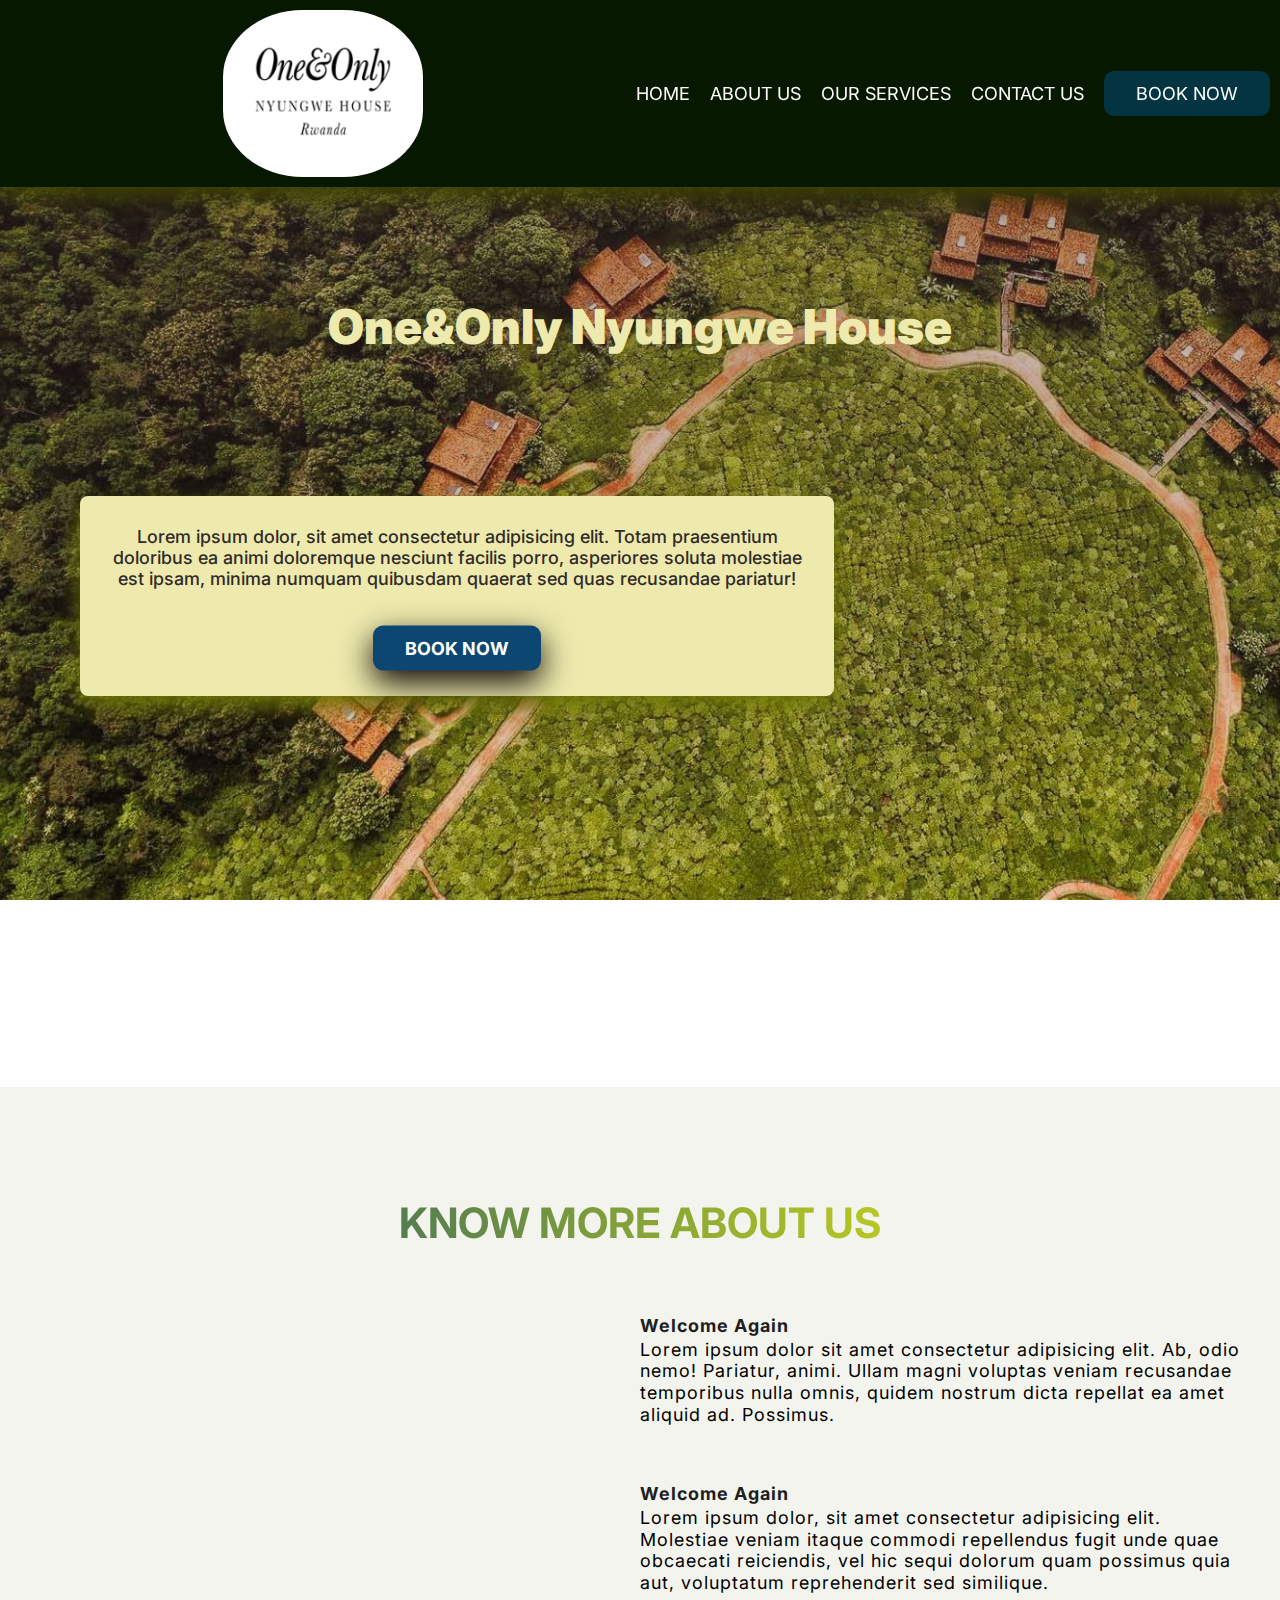
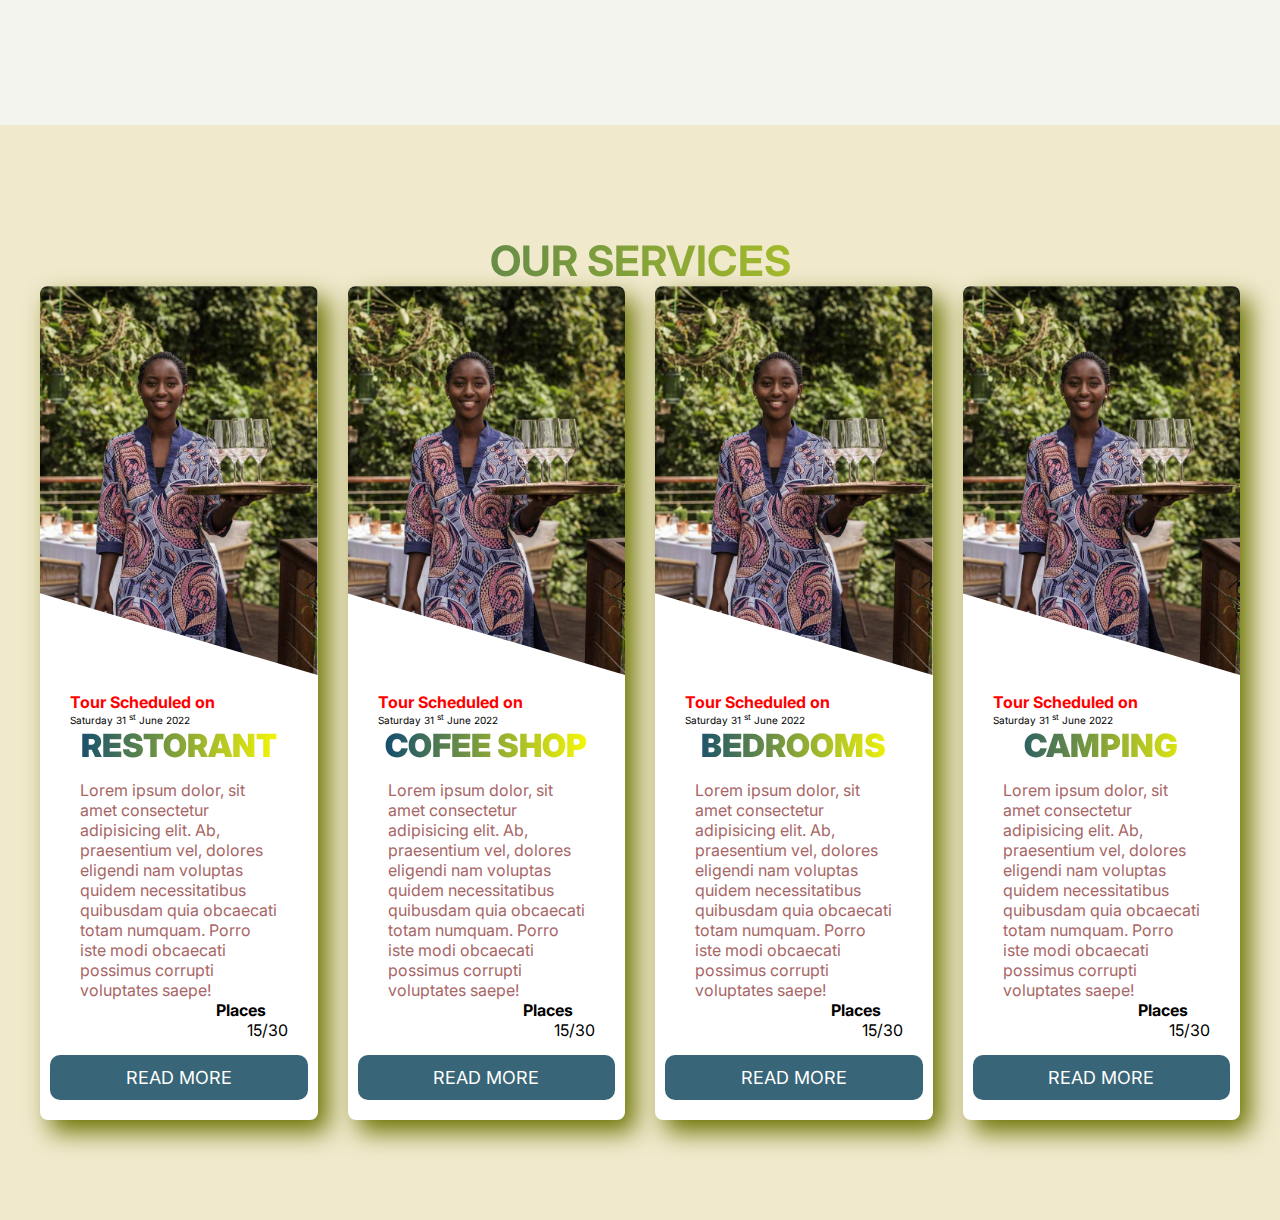
<file: index.html>
<!DOCTYPE html>
<html lang="en">
  <head>
    <meta charset="UTF-8" />
    <meta http-equiv="X-UA-Compatible" content="IE=edge" />
    <meta name="viewport" content="width=device-width, initial-scale=1.0" />
    <link rel="stylesheet" href="style.css" />
    <title>One&Only Nyungwe House</title>
    <link rel="icon" href="./images/oonyungwe.png" />
    <link rel="preconnect" href="https://fonts.googleapis.com" />
    <link rel="preconnect" href="https://fonts.gstatic.com" crossorigin />
    <link
      href="https://fonts.googleapis.com/css2?family=Inter:wght@400;500;700;900&display=swap"
      rel="stylesheet"
    />
  </head>
  <body id="home">
    <nav>
      <a href="" class="logo-link"></a>
      <img src="./images/oonyungwe.png" alt="oonyungwehouse" class="logo-img" />

      <ul class="nav-links">
        <li><a href="#home" class="nav-link">Home </a></li>
        <li><a href="#about" class="nav-link">About us </a></li>

        <li><a href="#service" class="nav-link">Our services </a></li>
        <li><a href="" class="nav-link">Contact us </a></li>
        <li><a href="#book.html" class="nav-link nav-btn">Book now </a></li>
      </ul>
    </nav>
    <header>
      <div class="home">
        <h1 class="home-title">One&Only Nyungwe House</h1>
        <div class="text">
          <p class="home-paragraph">
            Lorem ipsum dolor, sit amet consectetur adipisicing elit. Totam
            praesentium doloribus ea animi doloremque nesciunt facilis porro,
            asperiores soluta molestiae est ipsam, minima numquam quibusdam
            quaerat sed quas recusandae pariatur!
          </p>
          <a href="book.html" class="nav-link nav-btn home-btn">Book Now</a>
        </div>
      </div>
    </header>
    <!-- About Section -->

    <div class="about-container" id="about">
      <h2 class="title">Know More About Us</h2>

      <div class="container">
        <div class="video">
          <iframe
            width="560"
            height="315"
            src="https://www.youtube.com/embed/69Vpk3VKXBE"
            title="YouTube video player"
            frameborder="0"
            allow="accelerometer; autoplay; clipboard-write; encrypted-media; gyroscope; picture-in-picture"
            allowfullscreen
          ></iframe>
        </div>
        <div class="aboutparagraph">
          <div class="firstparagraph">
            <h4>Welcome Again</h4>
            <p class="parone">
              Lorem ipsum dolor sit amet consectetur adipisicing elit. Ab, odio
              nemo! Pariatur, animi. Ullam magni voluptas veniam recusandae
              temporibus nulla omnis, quidem nostrum dicta repellat ea amet
              aliquid ad. Possimus.
            </p>
          </div>
          <br />
          <div class="secondparagraph">
            <h4>Welcome Again</h4>
            <p class="parone">
              Lorem ipsum dolor, sit amet consectetur adipisicing elit.
              Molestiae veniam itaque commodi repellendus fugit unde quae
              obcaecati reiciendis, vel hic sequi dolorum quam possimus quia
              aut, voluptatum reprehenderit sed similique.
            </p>
          </div>
        </div>
      </div>
    </div>

    <!-- Tours Section -->

    <div class="tour-container" id="service">
      <h2 class="title">Our Services</h2>
      <div class="main-card">
        <div class="card">
          <img src="./images/ooimage5.jpg" alt="" class="img-card" />
          <div class="card-content">
            <h5 class="schedule-title">Tour Scheduled on</h5>
            <p schedule-date>Saturday 31 <sup>st</sup> June 2022</p>
            <h3 class="tour-title">RESTORANT</h3>
            <p class="tour-text">
              Lorem ipsum dolor, sit amet consectetur adipisicing elit. Ab,
              praesentium vel, dolores eligendi nam voluptas quidem
              necessitatibus quibusdam quia obcaecati totam numquam. Porro iste
              modi obcaecati possimus corrupti voluptates saepe!
            </p>
            <div class="available-place">
              <h5 class="place-title">Places</h5>
              <p class="place">15/30</p>
            </div>
          </div>
          <a href="read.html" class="nav-link nav-btn read-btn">Read More</a>
        </div>
        <div class="card">
          <img src="./images/ooimage5.jpg" alt="" class="img-card" />
          <div class="card-content">
            <h5 class="schedule-title">Tour Scheduled on</h5>
            <p schedule-date>Saturday 31 <sup>st</sup> June 2022</p>
            <h3 class="tour-title">COFEE SHOP</h3>
            <p class="tour-text">
              Lorem ipsum dolor, sit amet consectetur adipisicing elit. Ab,
              praesentium vel, dolores eligendi nam voluptas quidem
              necessitatibus quibusdam quia obcaecati totam numquam. Porro iste
              modi obcaecati possimus corrupti voluptates saepe!
            </p>
            <div class="available-place">
              <h5 class="place-title">Places</h5>
              <p class="place">15/30</p>
            </div>
          </div>
          <a href="read.html" class="nav-link nav-btn read-btn">Read More</a>
        </div>
        <div class="card">
          <img src="./images/ooimage5.jpg" alt="" class="img-card" />
          <div class="card-content">
            <h5 class="schedule-title">Tour Scheduled on</h5>
            <p schedule-date>Saturday 31 <sup>st</sup> June 2022</p>
            <h3 class="tour-title">BEDROOMS</h3>
            <p class="tour-text">
              Lorem ipsum dolor, sit amet consectetur adipisicing elit. Ab,
              praesentium vel, dolores eligendi nam voluptas quidem
              necessitatibus quibusdam quia obcaecati totam numquam. Porro iste
              modi obcaecati possimus corrupti voluptates saepe!
            </p>
            <div class="available-place">
              <h5 class="place-title">Places</h5>
              <p class="place">15/30</p>
            </div>
          </div>
          <a href="read.html" class="nav-link nav-btn read-btn">Read More</a>
        </div>
        <div class="card">
          <img src="./images/ooimage5.jpg" alt="" class="img-card" />
          <div class="card-content">
            <h5 class="schedule-title">Tour Scheduled on</h5>
            <p schedule-date>Saturday 31 <sup>st</sup> June 2022</p>
            <h3 class="tour-title">CAMPING</h3>
            <p class="tour-text">
              Lorem ipsum dolor, sit amet consectetur adipisicing elit. Ab,
              praesentium vel, dolores eligendi nam voluptas quidem
              necessitatibus quibusdam quia obcaecati totam numquam. Porro iste
              modi obcaecati possimus corrupti voluptates saepe!
            </p>
            <div class="available-place">
              <h5 class="place-title">Places</h5>
              <p class="place">15/30</p>
            </div>
          </div>
          <a href="read.html" class="nav-link nav-btn read-btn">Read More</a>
        </div>
      </div>
    </div>
  </body>
</html>
</file>
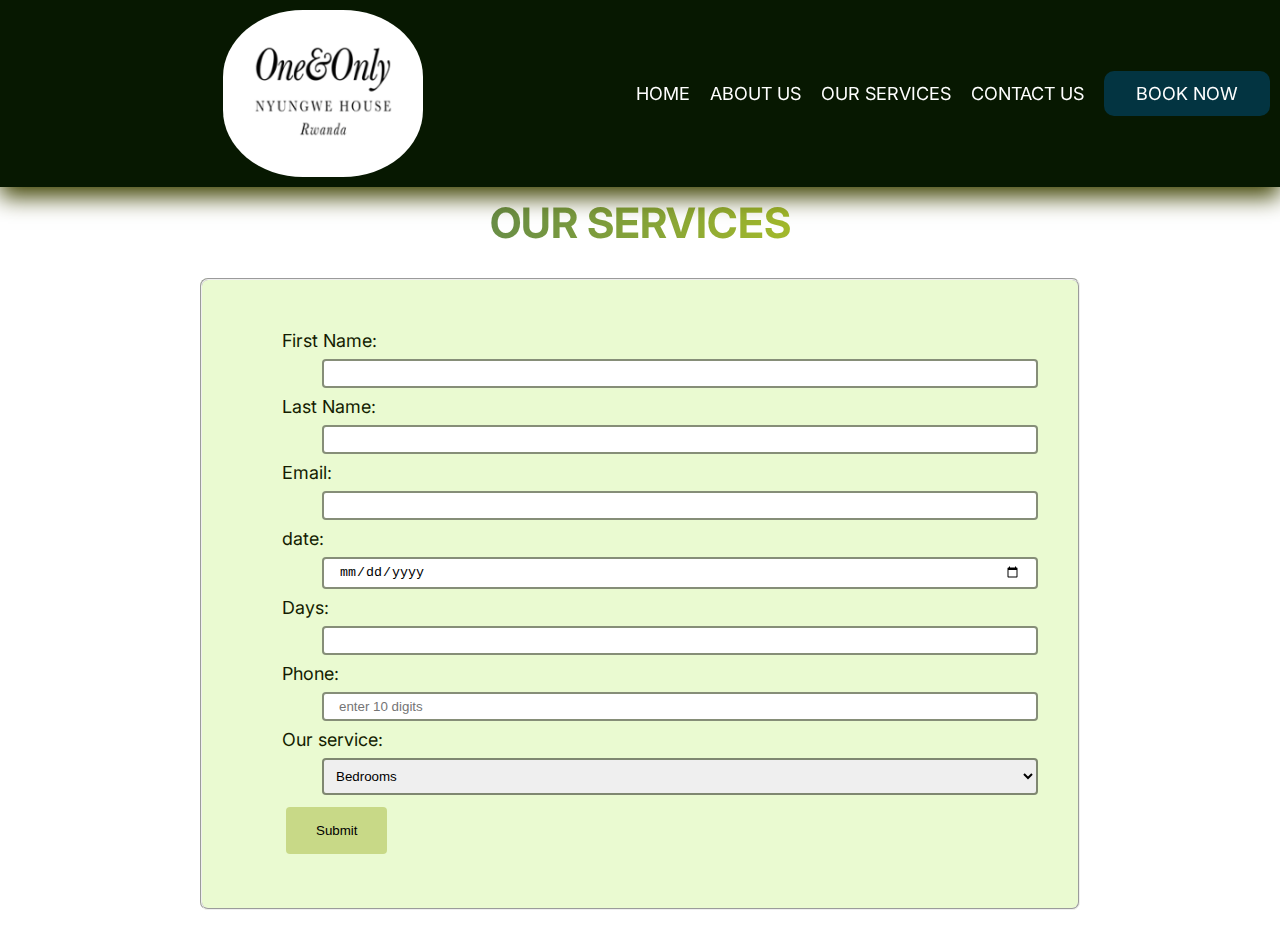
<file: book.html>
<!DOCTYPE html>
<html lang="en">
  <head>
    <meta charset="UTF-8" />
    <meta http-equiv="X-UA-Compatible" content="IE=edge" />
    <meta name="viewport" content="width=device-width, initial-scale=1.0" />
    <link rel="stylesheet" href="style.css" />
    <title>One&Only Nyungwe House</title>
    <link rel="icon" href="./images/oonyungwe.png" />
    <link rel="preconnect" href="https://fonts.googleapis.com" />
    <link rel="preconnect" href="https://fonts.gstatic.com" crossorigin />
    <link
      href="https://fonts.googleapis.com/css2?family=Inter:wght@400;500;700;900&display=swap"
      rel="stylesheet"
    />
  </head>
  <body>
    <nav>
      <a href="" class="logo-link"></a>
      <img src="./images/oonyungwe.png" alt="oonyungwehouse" class="logo-img" />

      <ul class="nav-links">
        <li><a href="index.html" class="nav-link">Home </a></li>
        <li><a href="index.html" class="nav-link">About us </a></li>

        <li><a href="index.html" class="nav-link">Our services </a></li>
        <li><a href="" class="nav-link">Contact us </a></li>
        <li><a href="#booku" class="nav-link nav-btn">Book now </a></li>
      </ul>
    </nav>
    <div class="buku-now">
      <h2 class="title">Our Services</h2>
      <form>
        <fieldset>
          <label for="fname"> First Name</label>
          <input type="text" id="fname" name="fname" /> <br />

          <label for="lname"> Last Name</label>
          <input type="text" id="lname" name="lname" /><br />

          <label for="email"> Email</label>
          <input type="text" id="email" name="email" /> <br />

          <label for="date"> date</label>
          <input type="date" id="date" name="date" /> <br />

          <label for="age"> Days</label>
          <input type="number" name="age" id="age" min="1" max="100" />
          <br />

          <label for="phone"> Phone</label>
          <input
            type="tel"
            id="tel"
            name="phone"
            max="10"
            placeholder="enter 10 digits "
            required
          />
          <br />
          <label for="language"> Our service</label>
          <select name="language" id="language">
            <br />
            <option value="1">Bedrooms</option>
            <option value="1">swimming</option>
            <option value="2">comping</option>
            <option value="3">cofee</option>
            <option value="4">tea</option>
            <option value="5">kanopi</option>
          </select>
          <br />
          <input type="button" value="Submit" />
        </fieldset>
      </form>
    </div>
  </body>
</html>
</file>
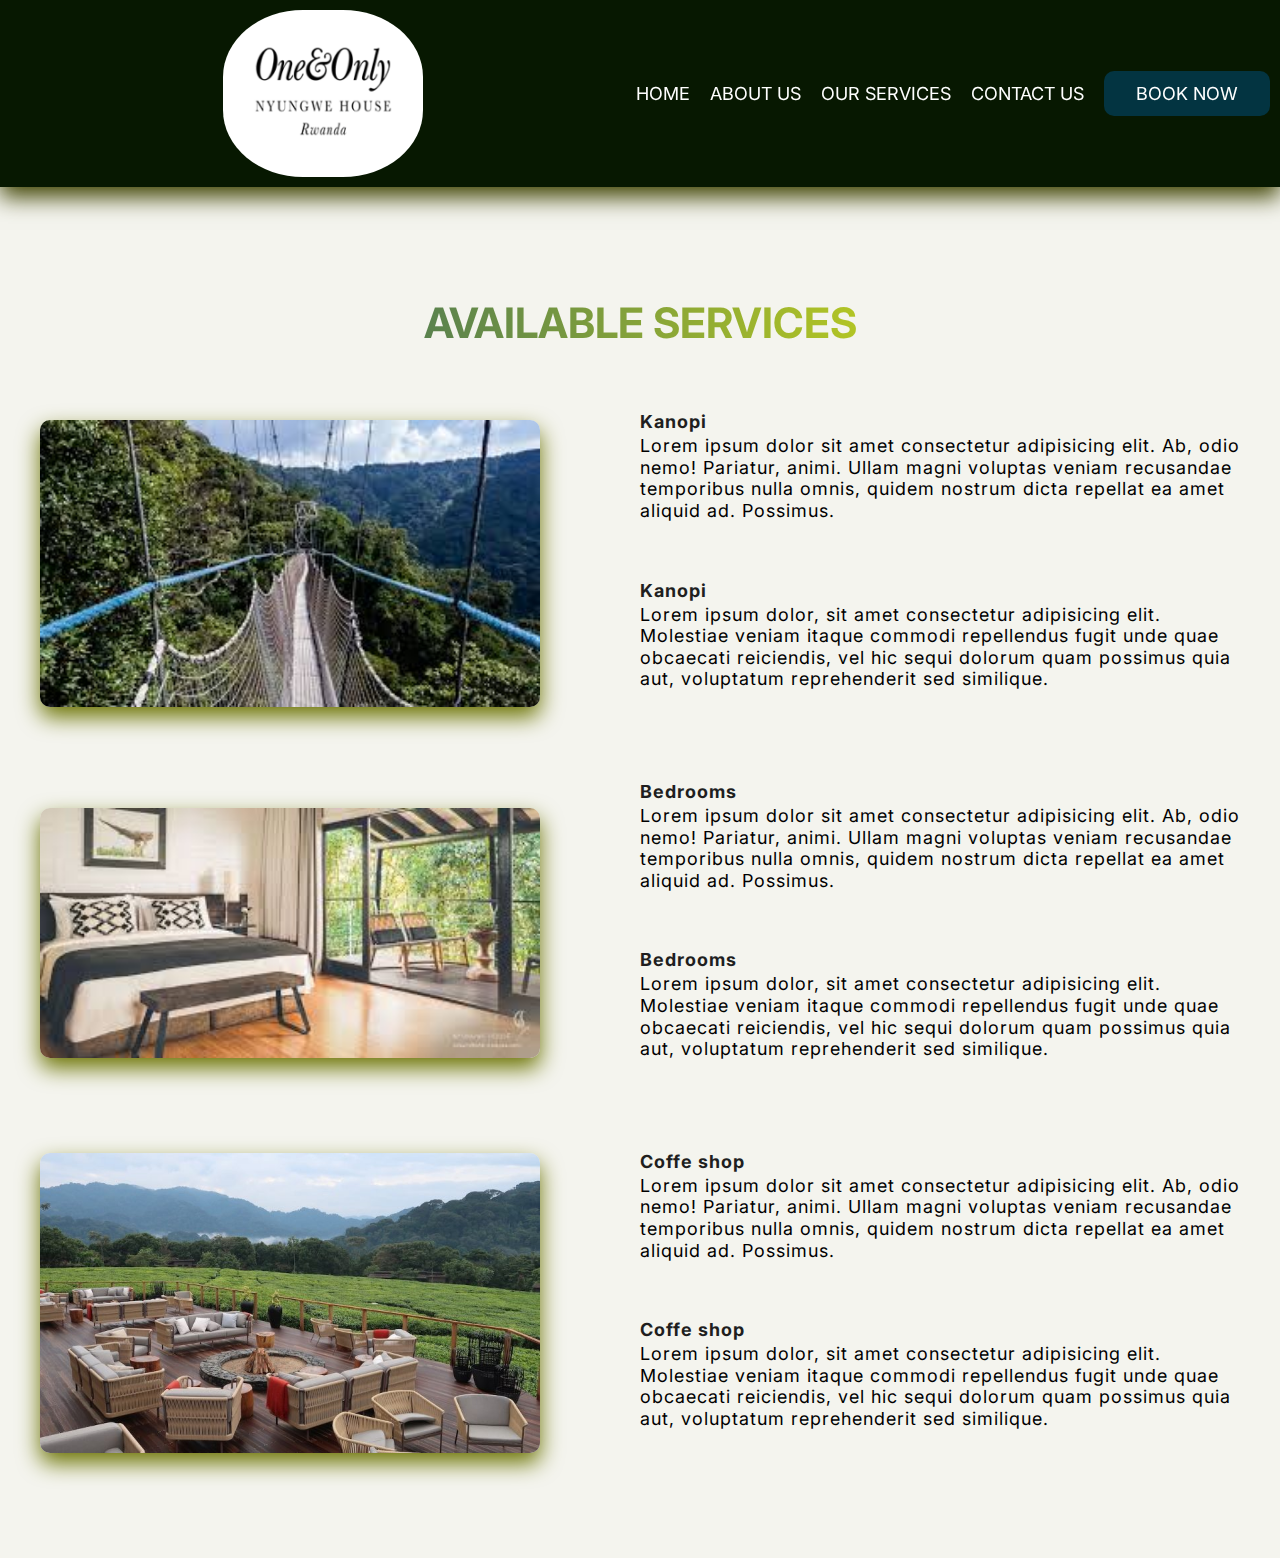
<file: read.html>
<!DOCTYPE html>
<html lang="en">
  <head>
    <meta charset="UTF-8" />
    <meta http-equiv="X-UA-Compatible" content="IE=edge" />
    <meta name="viewport" content="width=device-width, initial-scale=1.0" />
    <link rel="stylesheet" href="style.css" />
    <title>One&Only Nyungwe House</title>
    <link rel="icon" href="./images/oonyungwe.png" />
    <link rel="preconnect" href="https://fonts.googleapis.com" />
    <link rel="preconnect" href="https://fonts.gstatic.com" crossorigin />
    <link
      href="https://fonts.googleapis.com/css2?family=Inter:wght@400;500;700;900&display=swap"
      rel="stylesheet"
    />
  </head>
  <body>
    <nav>
      <a href="" class="logo-link"></a>
      <img src="./images/oonyungwe.png" alt="oonyungwehouse" class="logo-img" />

      <ul class="nav-links">
        <li><a href="index.html" class="nav-link">Home </a></li>
        <li><a href="index.html" class="nav-link">About us </a></li>

        <li><a href="index.html" class="nav-link">Our services </a></li>
        <li><a href="" class="nav-link">Contact us </a></li>
        <li><a href="book.html" class="nav-link nav-btn">Book now </a></li>
      </ul>
    </nav>

    <div class="about-container">
      <h2 class="title">Available Services</h2>

      <div class="container">
        <img class="imaji" src="./images/ooimage4.jpg" alt="" />

        <div class="aboutparagraph">
          <div class="firstparagraph">
            <h4>Kanopi</h4>
            <p class="parone">
              Lorem ipsum dolor sit amet consectetur adipisicing elit. Ab, odio
              nemo! Pariatur, animi. Ullam magni voluptas veniam recusandae
              temporibus nulla omnis, quidem nostrum dicta repellat ea amet
              aliquid ad. Possimus.
            </p>
          </div>
          <br />
          <div class="secondparagraph">
            <h4>Kanopi</h4>
            <p class="parone">
              Lorem ipsum dolor, sit amet consectetur adipisicing elit.
              Molestiae veniam itaque commodi repellendus fugit unde quae
              obcaecati reiciendis, vel hic sequi dolorum quam possimus quia
              aut, voluptatum reprehenderit sed similique.
            </p>
          </div>
        </div>
      </div>

      <div class="container">
        <img class="imaji" src="./images/ooimage3.jpg" alt="" />

        <div class="aboutparagraph">
          <div class="firstparagraph">
            <h4>Bedrooms</h4>
            <p class="parone">
              Lorem ipsum dolor sit amet consectetur adipisicing elit. Ab, odio
              nemo! Pariatur, animi. Ullam magni voluptas veniam recusandae
              temporibus nulla omnis, quidem nostrum dicta repellat ea amet
              aliquid ad. Possimus.
            </p>
          </div>
          <br />
          <div class="secondparagraph">
            <h4>Bedrooms</h4>
            <p class="parone">
              Lorem ipsum dolor, sit amet consectetur adipisicing elit.
              Molestiae veniam itaque commodi repellendus fugit unde quae
              obcaecati reiciendis, vel hic sequi dolorum quam possimus quia
              aut, voluptatum reprehenderit sed similique.
            </p>
          </div>
        </div>
      </div>

      <div class="container">
        <img class="imaji" src="./images/ooimg1.jpg" alt="" />

        <div class="aboutparagraph">
          <div class="firstparagraph">
            <h4>Coffe shop</h4>
            <p class="parone">
              Lorem ipsum dolor sit amet consectetur adipisicing elit. Ab, odio
              nemo! Pariatur, animi. Ullam magni voluptas veniam recusandae
              temporibus nulla omnis, quidem nostrum dicta repellat ea amet
              aliquid ad. Possimus.
            </p>
          </div>
          <br />
          <div class="secondparagraph">
            <h4>Coffe shop</h4>
            <p class="parone">
              Lorem ipsum dolor, sit amet consectetur adipisicing elit.
              Molestiae veniam itaque commodi repellendus fugit unde quae
              obcaecati reiciendis, vel hic sequi dolorum quam possimus quia
              aut, voluptatum reprehenderit sed similique.
            </p>
          </div>
        </div>
      </div>
    </div>
  </body>
</html>
</file>
<file: style.css>
* {
  margin: 0;
  padding: 0;
  box-sizing: border-box;
}
html {
  font-size: 62.5%;
  scroll-behavior: smooth;
}
body {
  font-family: "Inter", sans-serif;
}

nav {
  padding: 1rem;
  display: flex;
  position: sticky;
  top: 0px;
  left: 0px;
  width: 100%;
  z-index: 1000;
  justify-content: space-between;
  background-color: rgb(7, 24, 1);
  box-shadow: 0 1rem 2.2rem rgb(62, 66, 1);
}

header {
  background-image: linear-gradient(
      to bottom,
      rgba(68, 49, 49, 0.459),
      rgba(66, 3, 3, 0.082)
    ),
    url(./images/ooimage2.jpeg);
  height: 100vh;
  background-repeat: no-repeat;
  background-size: cover;
  background-attachment: fixed;
}
.logo-img {
  width: 20rem;
  object-fit: cover;
  border-radius: 40%;
}
.nav-links {
  list-style-type: none;
  display: flex;
  gap: 2rem;
  align-items: center;
}

.nav-link:link,
.nav-link:visited {
  color: white;
  cursor: pointer;
  text-decoration: none;
  font-size: 1.8rem;
  transition: all 0.5s;
  text-transform: uppercase;
}

.nav-link:hover,
.nav-link:active {
  color: yellow;
  background-color: rgb(0, 129, 138);
}
.nav-btn:hover,
.nav-btn:active {
  background-color: rgb(0, 129, 138);
  padding: 1.2rem 3.2rem;
  border-radius: 1rem;
  transition: all 0.8s;
}
.nav-btn {
  background-color: rgba(2, 59, 82, 0.788);
  padding: 1.2rem 3.2rem;
  border-radius: 1rem;
}
.home {
  color: rgb(143, 134, 134);
  font-size: 2.8rem;
  padding: 6rem;
  text-align: center;
  font-weight: 500;
  padding-top: 3rem;
}
.home-title {
  text-align: center;
  color: rgb(238, 234, 173);
  font-size: 4.8rem;
  font-weight: 900;
  padding-top: 8rem;
  padding-bottom: 4rem;
}

.text {
  width: 65%;
  padding: 3rem;
  margin-left: 2rem;
  margin-top: 10rem;
  background: rgb(238, 234, 173);
  position: relative;
  height: 20rem;
  border-radius: 0.8rem;
  box-shadow: 0 1rem 2.2rem rgb(108, 116, 4);
}

.home-paragraph {
  color: rgb(48, 42, 42);
  font-size: 1.8rem;
  margin-bottom: 2rem;
}
.home-btn {
  color: #fff;
  font-size: 1.8rem;
  display: inline-block;
  font-weight: 700;
  box-shadow: 0 1.2rem 3.2rem rgb(10, 2, 2);
  position: absolute;
  bottom: 0.3rem;
  background-color: #0c4772;
  padding: 1.2rem 3.2rem;
  left: 50%;
  cursor: pointer;
  transform: translate(-50%, -50%);
}
/* About Section */
.about-container,
.tour-container {
  background-color: rgba(221, 223, 205, 0.336);
  padding: 10rem 4rem;
}
.title {
  text-align: center;
  margin-top: 1rem;
  font-size: 4.2rem;
  text-transform: uppercase;
  background-image: linear-gradient(to right, #0c4772, yellow);
  color: transparent;
  -webkit-background-clip: text;
}
.container {
  margin-top: 6rem;
  display: grid;
  grid-template-columns: repeat(2, 1fr);
  align-items: center;
}
.imaji {
  width: 500px;
  text-align: left;
  border-radius: 1rem;
  box-shadow: 0 1rem 2.2rem rgb(108, 116, 4);
}
.h4 {
  font-size: 2.2rem;
  font-weight: 900;
  color: rgb(78, 73, 73);
}
.aboutparagraph {
  font-size: 1.8rem;
  color: rgb(32, 30, 30);
  line-height: 1.5;
  letter-spacing: 1px;
}

.parone {
  margin-bottom: 2.8rem;
  color: black;
  line-height: 1.2;
  letter-spacing: 1px;
  align-items: center;
}

/* Tour container */
.tour-container {
  background-color: rgb(240, 233, 204);
}
.main-card {
  display: grid;
  grid-template-columns: repeat(4, 1fr);
  gap: 3rem;
}
.read-btn:link,
.read-btn:visited {
  display: flex;

  margin: 0rem 1rem 2rem 1rem;
  align-items: center;
  justify-content: center;
}

.card {
  background-color: white;
  border-radius: 0.8rem;
  overflow: hidden;
  box-shadow: 1rem 1.2rem 2.4rem rgb(108, 116, 4);
  transition: all 0.8s;
}
.card:hover {
  transform: translate(6px, -20px);
}
.card-content {
  padding: 1.5rem 3rem;
}
.img-card {
  width: 100%;
  clip-path: polygon(
    50% 0%,
    100% 0,
    100% 100%,
    100% 100%,
    100% 100%,
    0 79%,
    0 0
  );
}
.schedule-title {
  font-size: 1.6rem;
  color: red;
}
.schedule-date {
  font-size: 1.6rem;
  padding: 0rem 0rem 2rem 2rem;
}
.tour-title {
  font-size: 3.2rem;
  text-transform: uppercase;
  text-align: center;
  background-image: linear-gradient(to right, #0c4772, yellow);
  color: transparent;
  font-weight: 900;
  /* text-shadow: 0 1rem 2.2rem rgba(241, 150, 150, 0.459); */
  -webkit-background-clip: text;
}
.tour-text {
  font-size: 1.6rem;
  padding: 1.5rem 1rem 0;
  color: rgb(168, 102, 102);
}

.place-title {
  padding: 0rem 2.2rem 0rem 0rem;
}
.place-title,
.place {
  text-align: right;
  font-size: 1.6rem;
}
.place {
  margin-left: 0rem 1rem;
}
.book-now {
  padding: 5rem 4rem;
}
.book {
  background-color: rgb(24, 94, 24);
  display: flex;
  gap: 2rem;
}
.min-padding-bottom {
  padding-bottom: 2rem;
}

/* book section */

input[type="text"] {
  width: 100%;
  padding: 5px 15px;
  transition: width 0.4s ease-in-out;
  margin: 8px 40px 8px 40px;
  border: 2px solid rgba(32, 46, 5, 0.541);
  border-radius: 0.4rem;
  cursor: pointer;
}
input[type="tel"] {
  width: 100%;
  padding: 5px 15px;
  transition: width 0.4s ease-in-out;
  margin: 8px 40px 8px 40px;
  border: 2px solid rgba(32, 46, 5, 0.541);
  border-radius: 0.4rem;
  cursor: pointer;
}
input[type="number"] {
  width: 100%;
  padding: 5px 15px;
  transition: width 0.4s ease-in-out;
  margin: 8px 40px 8px 40px;
  border: 2px solid rgba(32, 46, 5, 0.541);
  border-radius: 0.4rem;
  cursor: pointer;
}
input[type="date"] {
  width: 100%;
  padding: 5px 15px;
  transition: width 0.4s ease-in-out;
  margin: 8px 40px 8px 40px;
  border: 2px solid rgba(32, 46, 5, 0.541);
  border-radius: 0.4rem;
  cursor: pointer;
}

select {
  width: 100%;
  padding: 8px 8px;
  margin: 8px 5px 8px 40px;
  border-radius: 0.4rem;
  border: 2px solid rgba(32, 46, 5, 0.541);
  cursor: pointer;
}

input[type="button"] {
  background-color: rgba(163, 182, 55, 0.479);
  position: center;
  border: none;
  border-radius: 0.4rem;
  padding: 16px 30px;
  margin: 4px 4px;
  cursor: pointer;
}

fieldset {
  background-color: rgb(234, 250, 209);
  display: block;
  position: center;
  margin: 3rem 20rem 3rem 20rem;
  padding: 5rem 8rem;
  border: 2px groove(internal value);
  border-radius: 0.8rem;
}
label {
  display: block;
  float: left;
  width: 150px;
  color: rgb(20, 29, 1);
  font-weight: 400;
  font-size: 18px;
}
label::after {
  content: ":";
}
</file>
